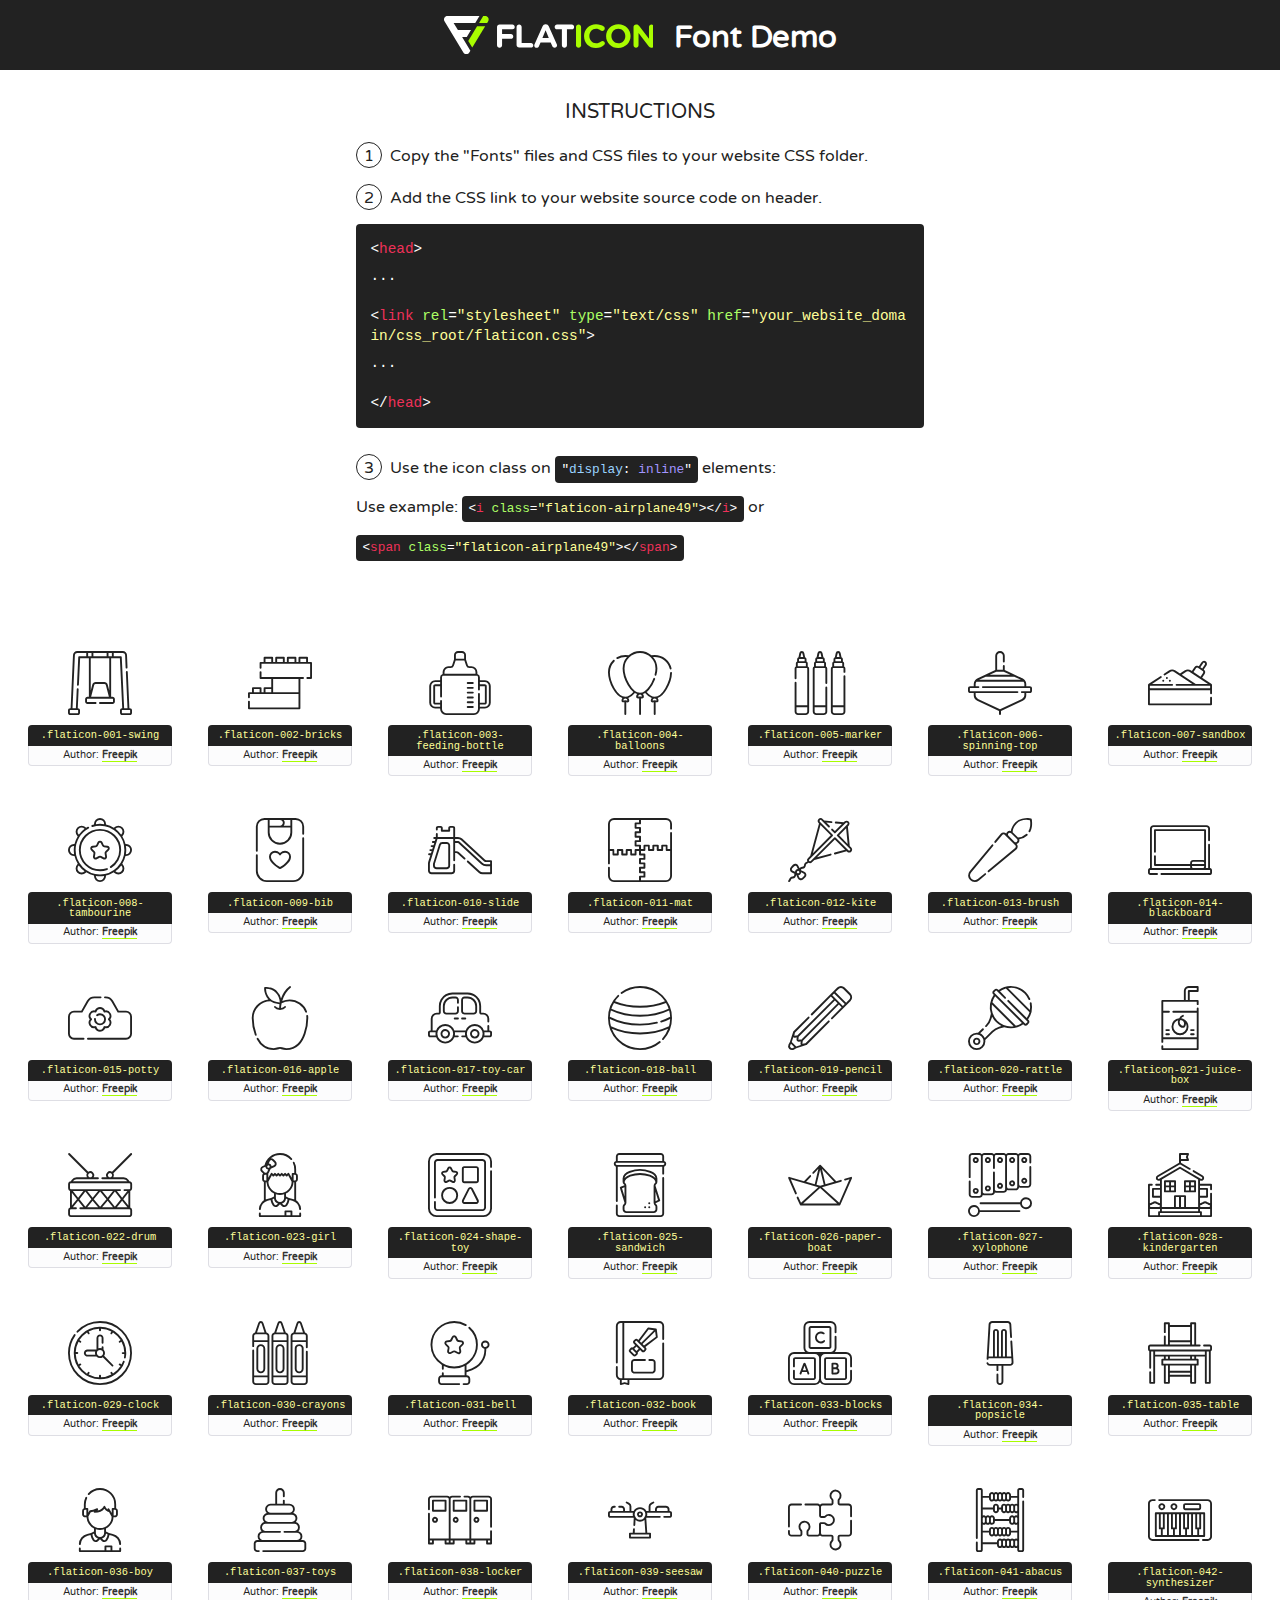
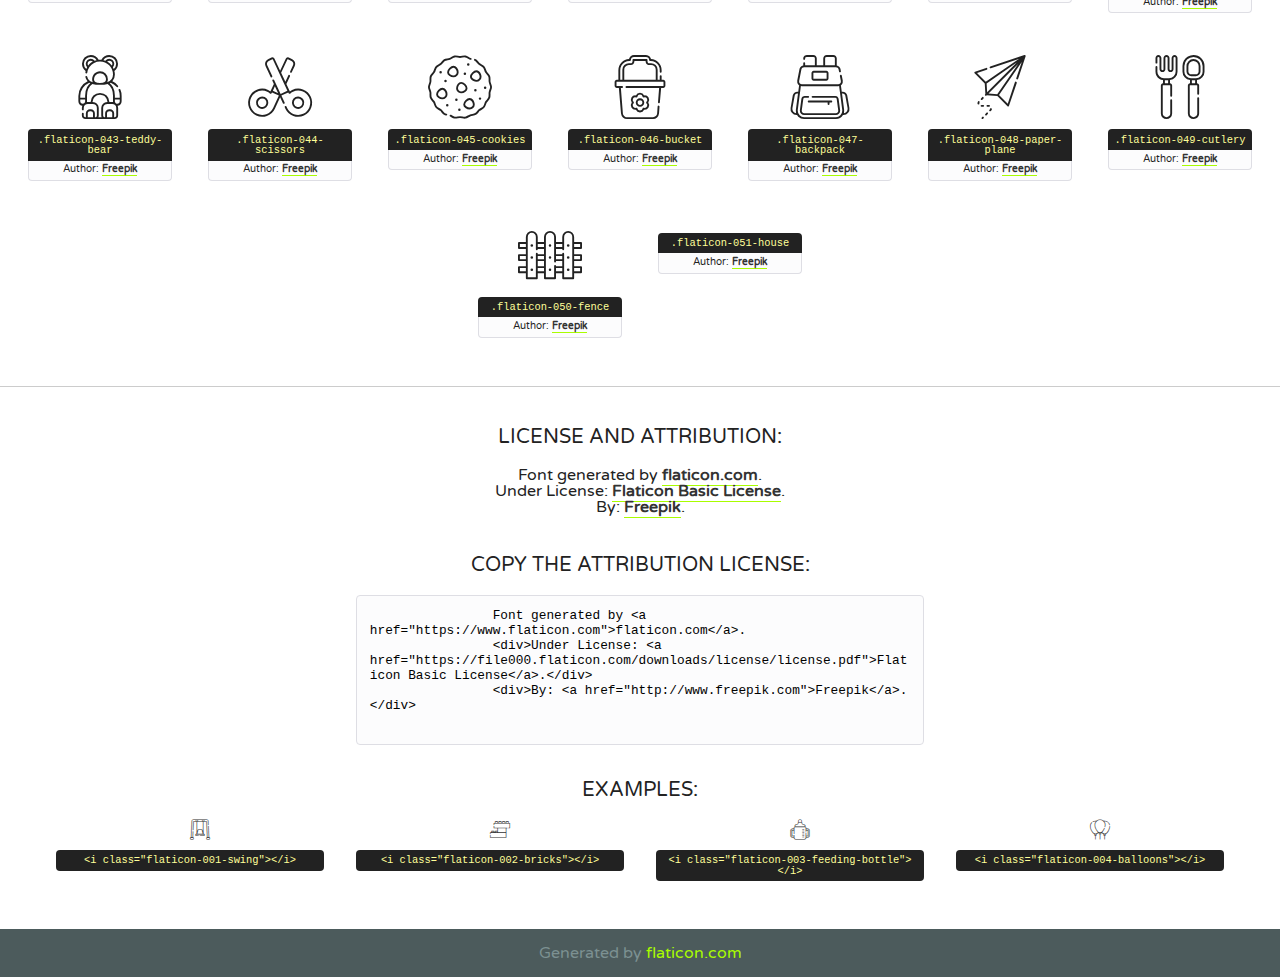
<file: lib/flaticon/font/flaticon.html>
<!DOCTYPE html>
<!--
  Flaticon icon font: Flaticon
  Creation date: 11/06/2020 07:22
-->
<html>
    <!DOCTYPE html>

    <head>
        <title>Flaticon WebFont</title>
        <link href="http://fonts.googleapis.com/css?family=Varela+Round" rel="stylesheet" type="text/css" />
        <link rel="stylesheet" type="text/css" href="flaticon.css">
        <meta charset="UTF-8">
        <style>
            html, body, div, span, applet, object, iframe,
            h1, h2, h3, h4, h5, h6, p, blockquote, pre,
            a, abbr, acronym, address, big, cite, code,
            del, dfn, em, img, ins, kbd, q, s, samp,
            small, strike, strong, sub, sup, tt, var,
            b, u, i, center,
            dl, dt, dd, ol, ul, li,
            fieldset, form, label, legend,
            table, caption, tbody, tfoot, thead, tr, th, td,
            article, aside, canvas, details, embed,
            figure, figcaption, footer, header, hgroup,
            menu, nav, output, ruby, section, summary,
            time, mark, audio, video {
                margin: 0;
                padding: 0;
                border: 0;
                font-size: 100%;
                font: inherit;
                vertical-align: baseline;
            }
            /* HTML5 display-role reset for older browsers */
            article, aside, details, figcaption, figure,
            footer, header, hgroup, menu, nav, section {
                display: block;
            }
            body {
                line-height: 1;
            }
            ol, ul {
                list-style: none;
            }
            blockquote, q {
                quotes: none;
            }
            blockquote:before, blockquote:after,
            q:before, q:after {
                content: '';
                content: none;
            }
            table {
                border-collapse: collapse;
                border-spacing: 0;
            }
            body {
                font-family: 'Varela Round', Helvetica, Arial, sans-serif;
                font-size: 16px;
                color: #222;
            }
            a {
                color: #333;
                border-bottom: 1px solid #a9fd00;
                font-weight: bold;
                text-decoration: none;
            }
            * {
                -moz-box-sizing: border-box;
                -webkit-box-sizing: border-box;
                box-sizing: border-box;
                margin: 0;
                padding: 0;
            }
            [class^="flaticon-"]:before, [class*=" flaticon-"]:before, [class^="flaticon-"]:after, [class*=" flaticon-"]:after {
                font-family: Flaticon;
                font-size: 30px;
                font-style: normal;
                margin-left: 20px;
                color: #333;
            }
            .wrapper {
                max-width: 600px;
                margin: auto;
                padding: 0 1em;
            }
            .title {
                font-size: 1.25em;
                text-align: center;
                margin-bottom: 1em;
                text-transform: uppercase;
            }
            header {
                text-align: center;
                background-color: #222;
                color: #fff;
                padding: 1em;
            }
            header .logo {
                width: 210px;
                height: 38px;
                display: inline-block;
                vertical-align: middle;
                margin-right: 1em;
                border: none;
            }
            header strong {
                font-size: 1.95em;
                font-weight: bold;
                vertical-align: middle;
                margin-top: 5px;
                display: inline-block;
            }
            .demo {
                margin: 2em auto;
                line-height: 1.25em;
            }
            .demo ul li {
                margin-bottom: 1em;
            }
            .demo ul li .num {
                color: #222;
                border-radius: 20px;
                display: inline-block;
                width: 26px;
                padding: 3px;
                height: 26px;
                text-align: center;
                margin-right: 0.5em;
                border: 1px solid #222;
            }
            .demo ul li code {
                background-color: #222;
                border-radius: 4px;
                padding: 0.25em 0.5em;
                display: inline-block;
                color: #fff;
                font-family: Consolas,Monaco,Lucida Console,Liberation Mono,DejaVu Sans Mono,Bitstream Vera Sans Mono,Courier New, monospace;
                font-weight: lighter;
                margin-top: 1em;
                font-size: 0.8em;
                word-break: break-all;
            }
            .demo ul li code.big {
                padding: 1em;
                font-size: 0.9em;
            }
            .demo ul li code .red {
                color: #EF3159;
            }
            .demo ul li code .green {
                color: #ACFF65;
            }
            .demo ul li code .yellow {
                color: #FFFF99;
            }
            .demo ul li code .blue {
                color: #99D3FF;
            }
            .demo ul li code .purple {
                color: #A295FF;
            }
            .demo ul li code .dots {
                margin-top: 0.5em;
                display: block;
            }
            #glyphs {
                border-bottom: 1px solid #ccc;
                padding: 2em 0;
                text-align: center;
            }
            .glyph {
                display: inline-block;
                width: 9em;
                margin: 1em;
                text-align: center;
                vertical-align: top;
                background: #FFF;
            }
            .glyph .glyph-icon {
                padding: 10px;
                display: block;
                font-family:"Flaticon";
                font-size: 64px;
                line-height: 1;
            }
            .glyph .glyph-icon:before {
                font-size: 64px;
                color: #222;
                margin-left: 0;
            }
            .class-name {
                font-size: 0.65em;
                background-color: #222;
                color: #fff;
                border-radius: 4px 4px 0 0;
                padding: 0.5em;
                color: #FFFF99;
                font-family: Consolas,Monaco,Lucida Console,Liberation Mono,DejaVu Sans Mono,Bitstream Vera Sans Mono,Courier New, monospace;
            }
            .author-name {
                font-size: 0.6em;
                background-color: #fcfcfd;
                border: 1px solid #DEDEE4;
                border-top: 0;
                border-radius: 0 0 4px 4px;
                padding: 0.5em;
            }
            .class-name:last-child {
                font-size: 10px;
                color:#888;
            }
            .class-name:last-child a {
                font-size: 10px;
                color:#555;
            }
            .class-name:last-child a:hover {
                color:#a9fd00;
            }
            .glyph > input {
                display: block;
                width: 100px;
                margin: 5px auto;
                text-align: center;
                font-size: 12px;
                cursor: text;
            }
            .glyph > input.icon-input {
                font-family:"Flaticon";
                font-size: 16px;
                margin-bottom: 10px;
            }
            .attribution .title {
                margin-top: 2em;
            }
            .attribution textarea {
                background-color: #fcfcfd;
                padding: 1em;
                border: none;
                box-shadow: none;
                border: 1px solid #DEDEE4;
                border-radius: 4px;
                resize: none;
                width: 100%;
                height: 150px;
                font-size: 0.8em;
                font-family: Consolas,Monaco,Lucida Console,Liberation Mono,DejaVu Sans Mono,Bitstream Vera Sans Mono,Courier New, monospace;
                -webkit-appearance: none;
            }
            .iconsuse {
                margin: 2em auto;
                text-align: center;
                max-width: 1200px;
            }
            .iconsuse:after {
                content: '';
                display: table;
                clear: both;
            }
            .iconsuse .image {
                float: left;
                width: 25%;
                padding: 0 1em;
            }
            .iconsuse .image p {
                margin-bottom: 1em;
            }
            .iconsuse .image span {
                display: block;
                font-size: 0.65em;
                background-color: #222;
                color: #fff;
                border-radius: 4px;
                padding: 0.5em;
                color: #FFFF99;
                margin-top: 1em;
                font-family: Consolas,Monaco,Lucida Console,Liberation Mono,DejaVu Sans Mono,Bitstream Vera Sans Mono,Courier New, monospace;
            }
            #footer {
                text-align: center;
                background-color: #4C5B5C;
                color: #7c9192;
                padding: 1em;
            }
            #footer a {
                border: none;
                color: #a9fd00;
                font-weight: normal;
            }
            @media (max-width: 960px) {
                .iconsuse .image {
                    width: 50%;
                }
            }
            @media (max-width: 560px) {
                .iconsuse .image {
                    width: 100%;
                }
            }
            .attrDiv {

            }
        </style>
        <link rel="stylesheet" href="flaticon.css">
    </head>

    <body class="characters-off">
        <header>
            <a href="https://www.flaticon.com" target="_blank" class="logo">
                <svg version="1.1" xmlns="http://www.w3.org/2000/svg" xmlns:xlink="http://www.w3.org/1999/xlink" xmlns:a="http://ns.adobe.com/AdobeSVGViewerExtensions/3.0/" viewBox="0 0 560.875 102.036" enable-background="new 0 0 560.875 102.036" xml:space="preserve">
                        <defs>
                        </defs>
                        <g>
                            <g class="letters">
                                <path fill="#ffffff" d="M141.596,29.675c0-3.777,2.985-6.767,6.764-6.767h34.438c3.426,0,6.15,2.728,6.15,6.15
                                c0,3.43-2.724,6.149-6.15,6.149h-27.674v13.091h23.719c3.429,0,6.151,2.724,6.151,6.15c0,3.43-2.723,6.149-6.151,6.149h-23.719
                                v17.574c0,3.773-2.986,6.761-6.764,6.761c-3.779,0-6.764-2.989-6.764-6.761V29.675z"></path>
                                <path fill="#ffffff" d="M193.844,29.149c0-3.781,2.985-6.767,6.764-6.767c3.776,0,6.763,2.985,6.763,6.767v42.957h25.039
                                c3.426,0,6.149,2.726,6.149,6.153c0,3.425-2.723,6.15-6.149,6.15h-31.802c-3.779,0-6.764-2.986-6.764-6.768V29.149z"></path>
                                <path fill="#ffffff" d="M241.891,75.71l21.438-48.407c1.492-3.341,4.215-5.357,7.906-5.357h0.792
                                c3.686,0,6.323,2.017,7.815,5.357l21.439,48.407c0.436,0.967,0.701,1.845,0.701,2.723c0,3.602-2.809,6.501-6.414,6.501
                                c-3.161,0-5.269-1.845-6.499-4.655l-4.132-9.661h-27.059l-4.301,10.102c-1.144,2.631-3.426,4.214-6.237,4.214
                                c-3.517,0-6.24-2.81-6.24-6.325C241.1,77.64,241.451,76.677,241.891,75.71z M279.932,58.666l-8.521-20.297l-8.526,20.297H279.932
                                z"></path>
                                <path fill="#ffffff" d="M314.864,35.387H301.86c-3.429,0-6.239-2.813-6.239-6.238c0-3.429,2.811-6.24,6.239-6.24h39.533
                                c3.426,0,6.237,2.811,6.237,6.24c0,3.425-2.811,6.238-6.237,6.238h-13.001v42.785c0,3.773-2.99,6.761-6.764,6.761
                                c-3.779,0-6.764-2.989-6.764-6.761V35.387z"></path>
                                <path fill="#A9FD00" d="M352.615,29.149c0-3.781,2.985-6.767,6.767-6.767c3.774,0,6.761,2.985,6.761,6.767v49.024
                                c0,3.773-2.987,6.761-6.761,6.761c-3.781,0-6.767-2.989-6.767-6.761V29.149z"></path>
                                <path fill="#A9FD00" d="M374.132,53.836v-0.179c0-17.481,13.178-31.801,32.065-31.801c9.22,0,15.459,2.458,20.557,6.238
                                c1.402,1.054,2.637,2.985,2.637,5.357c0,3.692-2.985,6.59-6.681,6.59c-1.845,0-3.071-0.702-4.044-1.319
                                c-3.776-2.813-7.729-4.393-12.562-4.393c-10.364,0-17.831,8.611-17.831,19.154v0.173c0,10.542,7.291,19.329,17.831,19.329
                                c5.715,0,9.492-1.756,13.359-4.834c1.049-0.874,2.458-1.491,4.039-1.491c3.429,0,6.325,2.813,6.325,6.236
                                c0,2.106-1.056,3.78-2.282,4.834c-5.539,4.834-12.036,7.733-21.878,7.733C387.572,85.464,374.132,71.493,374.132,53.836z"></path>
                                <path fill="#A9FD00" d="M433.009,53.836v-0.179c0-17.481,13.79-31.801,32.766-31.801c18.981,0,32.592,14.143,32.592,31.628v0.173
                                c0,17.483-13.785,31.807-32.769,31.807C446.625,85.464,433.009,71.32,433.009,53.836z M484.224,53.836v-0.179
                                c0-10.539-7.725-19.326-18.626-19.326c-10.893,0-18.449,8.611-18.449,19.154v0.173c0,10.542,7.73,19.329,18.626,19.329
                                C476.676,72.986,484.224,64.378,484.224,53.836z"></path>
                                <path fill="#A9FD00" d="M506.233,29.321c0-3.774,2.99-6.763,6.767-6.763h1.401c3.252,0,5.183,1.583,7.029,3.953l26.093,34.265
                                V29.059c0-3.692,2.99-6.677,6.681-6.677c3.683,0,6.671,2.985,6.671,6.677v48.934c0,3.78-2.987,6.765-6.764,6.765h-0.436
                                c-3.257,0-5.188-1.581-7.034-3.953l-27.056-35.492v32.944c0,3.687-2.985,6.676-6.678,6.676c-3.683,0-6.673-2.989-6.673-6.676
                                V29.321z"></path>
                            </g>
                            <g class="insignia">
                                <path fill="#ffffff" d="M48.372,56.137h12.517l11.156-18.537H37.186L25.688,18.539h57.825L94.668,0H9.271
                                C5.925,0,2.842,1.801,1.198,4.716c-1.644,2.907-1.593,6.482,0.134,9.343l50.38,83.501c1.678,2.781,4.689,4.476,7.938,4.476
                                c3.246,0,6.257-1.695,7.935-4.476l2.898-4.804L48.372,56.137z"></path>
                                <g class="i">
                                    <path fill="#A9FD00" d="M93.575,18.539h0.031v0.004l21.652,0.004l2.705-4.488c1.727-2.861,1.778-6.436,0.133-9.343
                                    C116.454,1.801,113.371,0,110.026,0h-5.294L93.575,18.539z"></path>
                                    <polygon fill="#A9FD00" points="88.291,27.356 64.725,66.486 75.519,84.404 109.942,27.356"></polygon>
                                </g>
                            </g>
                        </g>
                    </svg>
            </a>
            <strong>Font Demo</strong>
        </header>

        <section class="demo wrapper">
            <p class="title">Instructions</p>
            <ul>
                <li>
                    <span class="num">1</span>Copy the "Fonts" files and CSS files to your website CSS folder.
                </li>
                <li>
                    <span class="num">2</span>Add the CSS link to your website source code on header.
                    <code class="big">
                        &lt;<span class="red">head</span>&gt;
                        <br/><span class="dots">...</span>
                        <br/>&lt;<span class="red">link</span> <span class="green">rel</span>=<span class="yellow">"stylesheet"</span> <span class="green">type</span>=<span class="yellow">"text/css"</span> <span class="green">href</span>=<span class="yellow">"your_website_domain/css_root/flaticon.css"</span>&gt;
                        <br/><span class="dots">...</span>
                        <br/>&lt;/<span class="red">head</span>&gt;
                    </code>
                </li>

                <li>
                    <p>
                        <span class="num">3</span>Use the icon class on <code>"<span class="blue">display</span>:<span class="purple"> inline</span>"</code> elements:
                        <br />
                        Use example:
                        <code>
                            &lt;<span class="red">i</span> <span class="green">class</span>=<span class="yellow">&quot;flaticon-airplane49&quot;</span>&gt;&lt;/<span class="red">i</span>&gt;
                        </code> or
                        <code>&lt;<span class="red">span</span> <span class="green">class</span>=<span class="yellow">&quot;flaticon-airplane49&quot;</span>&gt;&lt;/<span class="red">span</span>&gt;</code>
                    </p>
                </li>
            </ul>
        </section>

        <section id="glyphs">
            
            <div class="glyph"><div class="glyph-icon flaticon-001-swing"></div>
                <div class="class-name">.flaticon-001-swing</div>
                <div class="author-name">Author: <a href="http://www.freepik.com" title="Freepik">Freepik</a> </div>
            </div>
            
            <div class="glyph"><div class="glyph-icon flaticon-002-bricks"></div>
                <div class="class-name">.flaticon-002-bricks</div>
                <div class="author-name">Author: <a href="http://www.freepik.com" title="Freepik">Freepik</a> </div>
            </div>
            
            <div class="glyph"><div class="glyph-icon flaticon-003-feeding-bottle"></div>
                <div class="class-name">.flaticon-003-feeding-bottle</div>
                <div class="author-name">Author: <a href="http://www.freepik.com" title="Freepik">Freepik</a> </div>
            </div>
            
            <div class="glyph"><div class="glyph-icon flaticon-004-balloons"></div>
                <div class="class-name">.flaticon-004-balloons</div>
                <div class="author-name">Author: <a href="http://www.freepik.com" title="Freepik">Freepik</a> </div>
            </div>
            
            <div class="glyph"><div class="glyph-icon flaticon-005-marker"></div>
                <div class="class-name">.flaticon-005-marker</div>
                <div class="author-name">Author: <a href="http://www.freepik.com" title="Freepik">Freepik</a> </div>
            </div>
            
            <div class="glyph"><div class="glyph-icon flaticon-006-spinning-top"></div>
                <div class="class-name">.flaticon-006-spinning-top</div>
                <div class="author-name">Author: <a href="http://www.freepik.com" title="Freepik">Freepik</a> </div>
            </div>
            
            <div class="glyph"><div class="glyph-icon flaticon-007-sandbox"></div>
                <div class="class-name">.flaticon-007-sandbox</div>
                <div class="author-name">Author: <a href="http://www.freepik.com" title="Freepik">Freepik</a> </div>
            </div>
            
            <div class="glyph"><div class="glyph-icon flaticon-008-tambourine"></div>
                <div class="class-name">.flaticon-008-tambourine</div>
                <div class="author-name">Author: <a href="http://www.freepik.com" title="Freepik">Freepik</a> </div>
            </div>
            
            <div class="glyph"><div class="glyph-icon flaticon-009-bib"></div>
                <div class="class-name">.flaticon-009-bib</div>
                <div class="author-name">Author: <a href="http://www.freepik.com" title="Freepik">Freepik</a> </div>
            </div>
            
            <div class="glyph"><div class="glyph-icon flaticon-010-slide"></div>
                <div class="class-name">.flaticon-010-slide</div>
                <div class="author-name">Author: <a href="http://www.freepik.com" title="Freepik">Freepik</a> </div>
            </div>
            
            <div class="glyph"><div class="glyph-icon flaticon-011-mat"></div>
                <div class="class-name">.flaticon-011-mat</div>
                <div class="author-name">Author: <a href="http://www.freepik.com" title="Freepik">Freepik</a> </div>
            </div>
            
            <div class="glyph"><div class="glyph-icon flaticon-012-kite"></div>
                <div class="class-name">.flaticon-012-kite</div>
                <div class="author-name">Author: <a href="http://www.freepik.com" title="Freepik">Freepik</a> </div>
            </div>
            
            <div class="glyph"><div class="glyph-icon flaticon-013-brush"></div>
                <div class="class-name">.flaticon-013-brush</div>
                <div class="author-name">Author: <a href="http://www.freepik.com" title="Freepik">Freepik</a> </div>
            </div>
            
            <div class="glyph"><div class="glyph-icon flaticon-014-blackboard"></div>
                <div class="class-name">.flaticon-014-blackboard</div>
                <div class="author-name">Author: <a href="http://www.freepik.com" title="Freepik">Freepik</a> </div>
            </div>
            
            <div class="glyph"><div class="glyph-icon flaticon-015-potty"></div>
                <div class="class-name">.flaticon-015-potty</div>
                <div class="author-name">Author: <a href="http://www.freepik.com" title="Freepik">Freepik</a> </div>
            </div>
            
            <div class="glyph"><div class="glyph-icon flaticon-016-apple"></div>
                <div class="class-name">.flaticon-016-apple</div>
                <div class="author-name">Author: <a href="http://www.freepik.com" title="Freepik">Freepik</a> </div>
            </div>
            
            <div class="glyph"><div class="glyph-icon flaticon-017-toy-car"></div>
                <div class="class-name">.flaticon-017-toy-car</div>
                <div class="author-name">Author: <a href="http://www.freepik.com" title="Freepik">Freepik</a> </div>
            </div>
            
            <div class="glyph"><div class="glyph-icon flaticon-018-ball"></div>
                <div class="class-name">.flaticon-018-ball</div>
                <div class="author-name">Author: <a href="http://www.freepik.com" title="Freepik">Freepik</a> </div>
            </div>
            
            <div class="glyph"><div class="glyph-icon flaticon-019-pencil"></div>
                <div class="class-name">.flaticon-019-pencil</div>
                <div class="author-name">Author: <a href="http://www.freepik.com" title="Freepik">Freepik</a> </div>
            </div>
            
            <div class="glyph"><div class="glyph-icon flaticon-020-rattle"></div>
                <div class="class-name">.flaticon-020-rattle</div>
                <div class="author-name">Author: <a href="http://www.freepik.com" title="Freepik">Freepik</a> </div>
            </div>
            
            <div class="glyph"><div class="glyph-icon flaticon-021-juice-box"></div>
                <div class="class-name">.flaticon-021-juice-box</div>
                <div class="author-name">Author: <a href="http://www.freepik.com" title="Freepik">Freepik</a> </div>
            </div>
            
            <div class="glyph"><div class="glyph-icon flaticon-022-drum"></div>
                <div class="class-name">.flaticon-022-drum</div>
                <div class="author-name">Author: <a href="http://www.freepik.com" title="Freepik">Freepik</a> </div>
            </div>
            
            <div class="glyph"><div class="glyph-icon flaticon-023-girl"></div>
                <div class="class-name">.flaticon-023-girl</div>
                <div class="author-name">Author: <a href="http://www.freepik.com" title="Freepik">Freepik</a> </div>
            </div>
            
            <div class="glyph"><div class="glyph-icon flaticon-024-shape-toy"></div>
                <div class="class-name">.flaticon-024-shape-toy</div>
                <div class="author-name">Author: <a href="http://www.freepik.com" title="Freepik">Freepik</a> </div>
            </div>
            
            <div class="glyph"><div class="glyph-icon flaticon-025-sandwich"></div>
                <div class="class-name">.flaticon-025-sandwich</div>
                <div class="author-name">Author: <a href="http://www.freepik.com" title="Freepik">Freepik</a> </div>
            </div>
            
            <div class="glyph"><div class="glyph-icon flaticon-026-paper-boat"></div>
                <div class="class-name">.flaticon-026-paper-boat</div>
                <div class="author-name">Author: <a href="http://www.freepik.com" title="Freepik">Freepik</a> </div>
            </div>
            
            <div class="glyph"><div class="glyph-icon flaticon-027-xylophone"></div>
                <div class="class-name">.flaticon-027-xylophone</div>
                <div class="author-name">Author: <a href="http://www.freepik.com" title="Freepik">Freepik</a> </div>
            </div>
            
            <div class="glyph"><div class="glyph-icon flaticon-028-kindergarten"></div>
                <div class="class-name">.flaticon-028-kindergarten</div>
                <div class="author-name">Author: <a href="http://www.freepik.com" title="Freepik">Freepik</a> </div>
            </div>
            
            <div class="glyph"><div class="glyph-icon flaticon-029-clock"></div>
                <div class="class-name">.flaticon-029-clock</div>
                <div class="author-name">Author: <a href="http://www.freepik.com" title="Freepik">Freepik</a> </div>
            </div>
            
            <div class="glyph"><div class="glyph-icon flaticon-030-crayons"></div>
                <div class="class-name">.flaticon-030-crayons</div>
                <div class="author-name">Author: <a href="http://www.freepik.com" title="Freepik">Freepik</a> </div>
            </div>
            
            <div class="glyph"><div class="glyph-icon flaticon-031-bell"></div>
                <div class="class-name">.flaticon-031-bell</div>
                <div class="author-name">Author: <a href="http://www.freepik.com" title="Freepik">Freepik</a> </div>
            </div>
            
            <div class="glyph"><div class="glyph-icon flaticon-032-book"></div>
                <div class="class-name">.flaticon-032-book</div>
                <div class="author-name">Author: <a href="http://www.freepik.com" title="Freepik">Freepik</a> </div>
            </div>
            
            <div class="glyph"><div class="glyph-icon flaticon-033-blocks"></div>
                <div class="class-name">.flaticon-033-blocks</div>
                <div class="author-name">Author: <a href="http://www.freepik.com" title="Freepik">Freepik</a> </div>
            </div>
            
            <div class="glyph"><div class="glyph-icon flaticon-034-popsicle"></div>
                <div class="class-name">.flaticon-034-popsicle</div>
                <div class="author-name">Author: <a href="http://www.freepik.com" title="Freepik">Freepik</a> </div>
            </div>
            
            <div class="glyph"><div class="glyph-icon flaticon-035-table"></div>
                <div class="class-name">.flaticon-035-table</div>
                <div class="author-name">Author: <a href="http://www.freepik.com" title="Freepik">Freepik</a> </div>
            </div>
            
            <div class="glyph"><div class="glyph-icon flaticon-036-boy"></div>
                <div class="class-name">.flaticon-036-boy</div>
                <div class="author-name">Author: <a href="http://www.freepik.com" title="Freepik">Freepik</a> </div>
            </div>
            
            <div class="glyph"><div class="glyph-icon flaticon-037-toys"></div>
                <div class="class-name">.flaticon-037-toys</div>
                <div class="author-name">Author: <a href="http://www.freepik.com" title="Freepik">Freepik</a> </div>
            </div>
            
            <div class="glyph"><div class="glyph-icon flaticon-038-locker"></div>
                <div class="class-name">.flaticon-038-locker</div>
                <div class="author-name">Author: <a href="http://www.freepik.com" title="Freepik">Freepik</a> </div>
            </div>
            
            <div class="glyph"><div class="glyph-icon flaticon-039-seesaw"></div>
                <div class="class-name">.flaticon-039-seesaw</div>
                <div class="author-name">Author: <a href="http://www.freepik.com" title="Freepik">Freepik</a> </div>
            </div>
            
            <div class="glyph"><div class="glyph-icon flaticon-040-puzzle"></div>
                <div class="class-name">.flaticon-040-puzzle</div>
                <div class="author-name">Author: <a href="http://www.freepik.com" title="Freepik">Freepik</a> </div>
            </div>
            
            <div class="glyph"><div class="glyph-icon flaticon-041-abacus"></div>
                <div class="class-name">.flaticon-041-abacus</div>
                <div class="author-name">Author: <a href="http://www.freepik.com" title="Freepik">Freepik</a> </div>
            </div>
            
            <div class="glyph"><div class="glyph-icon flaticon-042-synthesizer"></div>
                <div class="class-name">.flaticon-042-synthesizer</div>
                <div class="author-name">Author: <a href="http://www.freepik.com" title="Freepik">Freepik</a> </div>
            </div>
            
            <div class="glyph"><div class="glyph-icon flaticon-043-teddy-bear"></div>
                <div class="class-name">.flaticon-043-teddy-bear</div>
                <div class="author-name">Author: <a href="http://www.freepik.com" title="Freepik">Freepik</a> </div>
            </div>
            
            <div class="glyph"><div class="glyph-icon flaticon-044-scissors"></div>
                <div class="class-name">.flaticon-044-scissors</div>
                <div class="author-name">Author: <a href="http://www.freepik.com" title="Freepik">Freepik</a> </div>
            </div>
            
            <div class="glyph"><div class="glyph-icon flaticon-045-cookies"></div>
                <div class="class-name">.flaticon-045-cookies</div>
                <div class="author-name">Author: <a href="http://www.freepik.com" title="Freepik">Freepik</a> </div>
            </div>
            
            <div class="glyph"><div class="glyph-icon flaticon-046-bucket"></div>
                <div class="class-name">.flaticon-046-bucket</div>
                <div class="author-name">Author: <a href="http://www.freepik.com" title="Freepik">Freepik</a> </div>
            </div>
            
            <div class="glyph"><div class="glyph-icon flaticon-047-backpack"></div>
                <div class="class-name">.flaticon-047-backpack</div>
                <div class="author-name">Author: <a href="http://www.freepik.com" title="Freepik">Freepik</a> </div>
            </div>
            
            <div class="glyph"><div class="glyph-icon flaticon-048-paper-plane"></div>
                <div class="class-name">.flaticon-048-paper-plane</div>
                <div class="author-name">Author: <a href="http://www.freepik.com" title="Freepik">Freepik</a> </div>
            </div>
            
            <div class="glyph"><div class="glyph-icon flaticon-049-cutlery"></div>
                <div class="class-name">.flaticon-049-cutlery</div>
                <div class="author-name">Author: <a href="http://www.freepik.com" title="Freepik">Freepik</a> </div>
            </div>
            
            <div class="glyph"><div class="glyph-icon flaticon-050-fence"></div>
                <div class="class-name">.flaticon-050-fence</div>
                <div class="author-name">Author: <a href="http://www.freepik.com" title="Freepik">Freepik</a> </div>
            </div>
            <div class="glyph"><div class="glyph-icon flaticon-051-house"></div>
                <div class="class-name">.flaticon-051-house</div>
                <div class="author-name">Author: <a href="http://www.freepik.com" title="Freepik">Freepik</a> </div>
            </div>
            
        </section>

        <section class="attribution wrapper"   style="text-align:center;">
            <div class="title">License and attribution:</div>
            <div class="attrDiv">Font generated by <a href="https://www.flaticon.com">flaticon.com</a>.</div>
            <div class="attrDiv">Under License: <a href="https://file000.flaticon.com/downloads/license/license.pdf">Flaticon Basic License</a>.</div>
            <div class="attrDiv">By: <a href="http://www.freepik.com">Freepik</a>.</div>

            <div class="title">Copy the Attribution License:</div>
            <textarea onclick="this.focus();this.select();">
                Font generated by &lt;a href=&quot;https://www.flaticon.com&quot;&gt;flaticon.com&lt;/a&gt;.
                <div>Under License: <a href="https://file000.flaticon.com/downloads/license/license.pdf">Flaticon Basic License</a>.</div>
                <div>By: <a href="http://www.freepik.com">Freepik</a>.</div>
            </textarea>
        </section>

        <section class="iconsuse">
            <div class="title">Examples:</div>
            
            <div class="image">
                <p>
                    <i class="glyph-icon flaticon-001-swing"></i>
                    <span>&lt;i class=&quot;flaticon-001-swing&quot;&gt;&lt;/i&gt;</span>
                </p>
            </div>
            
            <div class="image">
                <p>
                    <i class="glyph-icon flaticon-002-bricks"></i>
                    <span>&lt;i class=&quot;flaticon-002-bricks&quot;&gt;&lt;/i&gt;</span>
                </p>
            </div>
            
            <div class="image">
                <p>
                    <i class="glyph-icon flaticon-003-feeding-bottle"></i>
                    <span>&lt;i class=&quot;flaticon-003-feeding-bottle&quot;&gt;&lt;/i&gt;</span>
                </p>
            </div>
            
            <div class="image">
                <p>
                    <i class="glyph-icon flaticon-004-balloons"></i>
                    <span>&lt;i class=&quot;flaticon-004-balloons&quot;&gt;&lt;/i&gt;</span>
                </p>
            </div>
            
        </section>

        <div id="footer">
            <div>Generated by <a href="https://www.flaticon.com">flaticon.com</a></div>
        </div>
    </body>
</html>
</file>
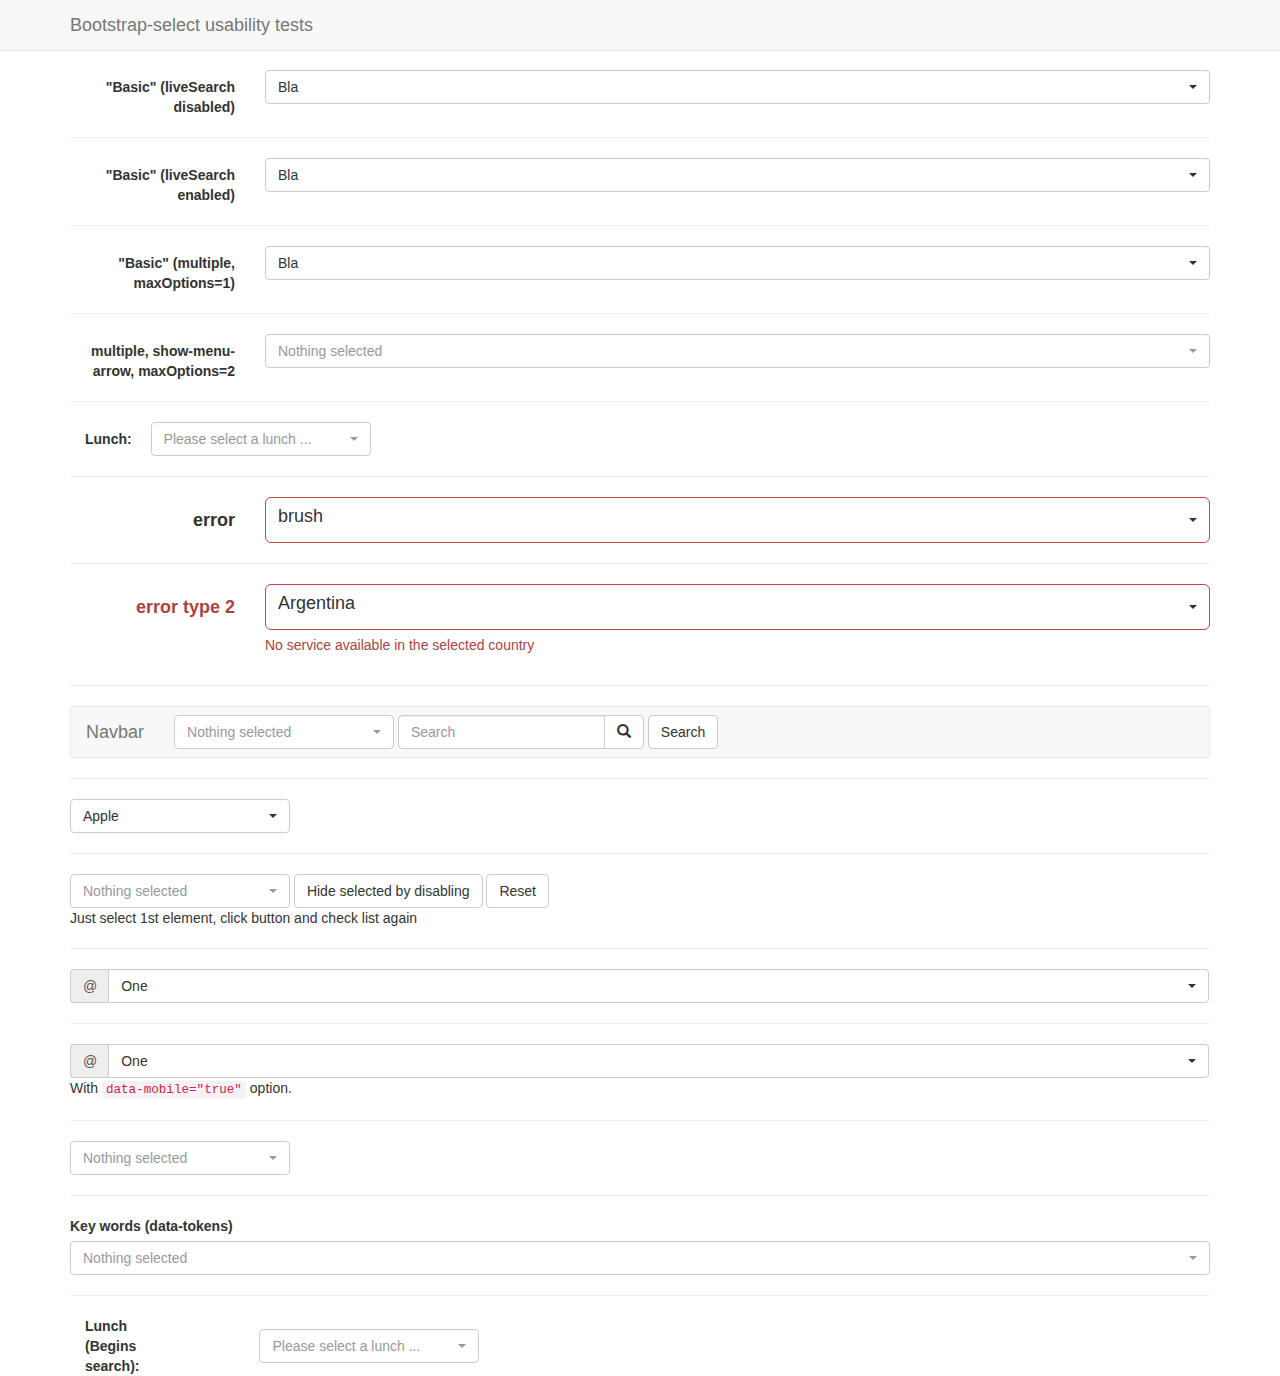
<file: src/plugins/bootstrap-select/test.html>
<!DOCTYPE html>
<html>
<head>
  <title>Bootstrap-select test page</title>

  <meta charset="utf-8">

  <link rel="stylesheet" href="https://maxcdn.bootstrapcdn.com/bootstrap/3.3.7/css/bootstrap.css">
  <link rel="stylesheet" href="dist/css/bootstrap-select.css">

  <style>
    body {
      padding-top: 70px;
    }
  </style>

  <script src="https://code.jquery.com/jquery-3.2.1.slim.js" defer></script>
  <script src="https://maxcdn.bootstrapcdn.com/bootstrap/3.3.7/js/bootstrap.js" defer></script>
  <script src="dist/js/bootstrap-select.js" defer></script>
</head>
<body>
<nav class="navbar navbar-default navbar-fixed-top" role="navigation">
  <div class="container">
    <div class="navbar-header">
      <a class="navbar-brand" href="#">Bootstrap-select usability tests</a>
    </div>
  </div>
</nav>

<div class="container">
  <form class="form-horizontal" role="form">
    <div class="form-group">
      <label for="basic" class="col-lg-2 control-label">"Basic" (liveSearch disabled)</label>

      <div class="col-lg-10">
        <select id="basic" class="selectpicker show-tick form-control">
          <option>cow</option>
          <option data-subtext="option subtext">bull</option>
          <option class="get-class" disabled>ox</option>
          <optgroup label="test" data-subtext="optgroup subtext">
            <option>ASD</option>
            <option selected>Bla</option>
            <option>Ble</option>
          </optgroup>
        </select>
      </div>
    </div>
  </form>

  <hr>

  <form class="form-horizontal" role="form">
    <div class="form-group">
      <label for="basic" class="col-lg-2 control-label">"Basic" (liveSearch enabled)</label>

      <div class="col-lg-10">
        <select id="basic" class="selectpicker show-tick form-control" data-live-search="true">
          <option>cow</option>
          <option data-subtext="option subtext">bull</option>
          <option class="get-class" disabled>ox</option>
          <optgroup label="test" data-subtext="optgroup subtext">
            <option>ASD</option>
            <option selected>Bla</option>
            <option>Ble</option>
          </optgroup>
        </select>
      </div>
    </div>
  </form>

  <hr>
  <form class="form-horizontal" role="form">
    <div class="form-group">
      <label for="basic2" class="col-lg-2 control-label">"Basic" (multiple, maxOptions=1)</label>

      <div class="col-lg-10">
        <select id="basic2" class="show-tick form-control" multiple>
          <option>cow</option>
          <option>bull</option>
          <option class="get-class" disabled>ox</option>
          <optgroup label="test" data-subtext="another test">
            <option>ASD</option>
            <option selected>Bla</option>
            <option>Ble</option>
          </optgroup>
        </select>
      </div>
    </div>
  </form>

  <hr>
  <form class="form-horizontal" role="form">
    <div class="form-group">
      <label for="maxOption2" class="col-lg-2 control-label">multiple, show-menu-arrow, maxOptions=2</label>

      <div class="col-lg-10">
        <select id="maxOption2" class="selectpicker show-menu-arrow form-control" multiple data-max-options="2">
          <option>chicken</option>
          <option>turkey</option>
          <option disabled>duck</option>
          <option>goose</option>
        </select>
      </div>
    </div>
  </form>

  <hr>
  <form class="form-inline">
    <div class="form-group">
      <label class="col-md-1 control-label" for="lunch">Lunch:</label>
    </div>
    <div class="form-group">
      <select id="lunch" class="selectpicker" data-live-search="true" title="Please select a lunch ...">
        <option>Hot Dog, Fries and a Soda</option>
        <option>Burger, Shake and a Smile</option>
        <option>Sugar, Spice and all things nice</option>
        <option>Baby Back Ribs</option>
        <option>A really really long option made to illustrate an issue with the live search in an inline form</option>
      </select>
    </div>
  </form>

  <hr>
  <form class="form-horizontal" role="form">
    <div class="form-group form-group-lg">
      <label for="error" class="col-lg-2 control-label">error</label>

      <div class="col-lg-10 error">
        <select id="error" class="selectpicker show-tick form-control">
          <option>pen</option>
          <option>pencil</option>
          <option selected>brush</option>
        </select>
      </div>
    </div>
  </form>

  <hr>
  <form class="form-horizontal" role="form">
    <div class="form-group has-error form-group-lg">
      <label class="control-label col-lg-2" for="country">error type 2</label>

      <div class="col-lg-10">
        <select id="country" name="country" class="form-control selectpicker">
          <option>Argentina</option>
          <option>United State</option>
          <option>Mexico</option>
        </select>

        <p class="help-block">No service available in the selected country</p>
      </div>
    </div>
  </form>

  <hr>
  <nav class="navbar navbar-default" role="navigation">
    <div class="container-fluid">
      <div class="navbar-header">
        <a class="navbar-brand" href="#">Navbar</a>
      </div>

      <form class="navbar-form navbar-left" role="search">
        <div class="form-group">
          <select class="selectpicker" multiple data-live-search="true" data-live-search-placeholder="Search" data-actions-box="true">
            <optgroup label="filter1">
              <option>option1</option>
              <option>option2</option>
              <option>option3</option>
              <option>option4</option>
            </optgroup>
            <optgroup label="filter2">
              <option>option1</option>
              <option>option2</option>
              <option>option3</option>
              <option>option4</option>
            </optgroup>
            <optgroup label="filter3">
              <option>option1</option>
              <option>option2</option>
              <option>option3</option>
              <option>option4</option>
            </optgroup>
          </select>
        </div>

        <div class="input-group">
          <input type="text" class="form-control" placeholder="Search" name="q">

          <div class="input-group-btn">
            <button class="btn btn-default" type="submit"><i class="glyphicon glyphicon-search"></i></button>
          </div>
        </div>
        <button type="submit" class="btn btn-default">Search</button>
      </form>

    </div>
    <!-- .container-fluid -->
  </nav>

  <hr>
  <select id="first-disabled" class="selectpicker" data-hide-disabled="true" data-live-search="true">
    <optgroup disabled="disabled" label="disabled">
      <option>Hidden</option>
    </optgroup>
    <optgroup label="Fruit">
      <option>Apple</option>
      <option>Orange</option>
    </optgroup>
    <optgroup label="Vegetable">
      <option>Corn</option>
      <option>Carrot</option>
    </optgroup>
  </select>

  <hr>
  <select id="first-disabled2" class="selectpicker" multiple data-hide-disabled="true" data-size="5">
    <option>Apple</option>
    <option>Banana</option>
    <option>Orange</option>
    <option>Pineapple</option>
    <option>Apple2</option>
    <option>Banana2</option>
    <option>Orange2</option>
    <option>Pineapple2</option>
    <option>Apple2</option>
    <option>Banana2</option>
    <option>Orange2</option>
    <option>Pineapple2</option>
  </select>
  <button id="special" class="btn btn-default">Hide selected by disabling</button>
  <button id="special2" class="btn btn-default">Reset</button>
  <p>Just select 1st element, click button and check list again</p>

  <hr>
  <div class="input-group">
    <span class="input-group-addon">@</span>
    <select class="form-control selectpicker">
      <option>One</option>
      <option>Two</option>
      <option>Three</option>
    </select>
  </div>

  <hr>
  <div class="input-group">
    <span class="input-group-addon">@</span>
    <select class="form-control selectpicker" data-mobile="true">
      <option>One</option>
      <option>Two</option>
      <option>Three</option>
    </select>
  </div>
  <p>With <code>data-mobile="true"</code> option.</p>

  <hr>
  <select id="done" class="selectpicker" multiple data-done-button="true">
    <option>Apple</option>
    <option>Banana</option>
    <option>Orange</option>
    <option>Pineapple</option>
    <option>Apple2</option>
    <option>Banana2</option>
    <option>Orange2</option>
    <option>Pineapple2</option>
    <option>Apple2</option>
    <option>Banana2</option>
    <option>Orange2</option>
    <option>Pineapple2</option>
  </select>

  <hr>

  <div class="form-group">
    <label for="tokens">Key words (data-tokens)</label>
    <select id="tokens" class="selectpicker form-control" multiple data-live-search="true">
      <option data-tokens="first">I actually am called "one"</option>
      <option data-tokens="second">And me "two"</option>
      <option data-tokens="last">I am "three"</option>
    </select>
  </div>

  <hr>
  <form class="form-inline">
    <div class="form-group">
      <label class="col-md-1 control-label" for="lunchBegins">Lunch (Begins search):</label>
    </div>
    <div class="form-group">
      <select id="lunchBegins" class="selectpicker" data-live-search="true" data-live-search-style="begins" title="Please select a lunch ...">
        <option>Hot Dog, Fries and a Soda</option>
        <option>Burger, Shake and a Smile</option>
        <option>Sugar, Spice and all things nice</option>
        <option>Baby Back Ribs</option>
        <option>A really really long option made to illustrate an issue with the live search in an inline form</option>
      </select>
    </div>
  </form>
</div>

<script>
  document.addEventListener('DOMContentLoaded', function () {
    var mySelect = $('#first-disabled2');

    $('#special').on('click', function () {
      mySelect.find('option:selected').prop('disabled', true);
      mySelect.selectpicker('refresh');
    });

    $('#special2').on('click', function () {
      mySelect.find('option:disabled').prop('disabled', false);
      mySelect.selectpicker('refresh');
    });

    $('#basic2').selectpicker({
      liveSearch: true,
      maxOptions: 1
    });
  });
</script>
</body>
</html>
</file>
<file: lib/flaticon/font/flaticon.css>
@font-face {
  font-family: "Flaticon";
  src: url("./Flaticon.eot");
  src: url("./Flaticon.eot?#iefix") format("embedded-opentype"),
       url("./Flaticon.woff2") format("woff2"),
       url("./Flaticon.woff") format("woff"),
       url("./Flaticon.ttf") format("truetype"),
       url("./Flaticon.svg#Flaticon") format("svg");
  font-weight: normal;
  font-style: normal;
}

@media screen and (-webkit-min-device-pixel-ratio:0) {
  @font-face {
    font-family: "Flaticon";
    src: url("./Flaticon.svg#Flaticon") format("svg");
  }
}

[class^="flaticon-"]:before, [class*=" flaticon-"]:before,
[class^="flaticon-"]:after, [class*=" flaticon-"]:after {   
  font-family: Flaticon;
        font-size: 20px;
font-style: normal;
margin-left: 20px;
}

.flaticon-001-swing:before { content: "\f100"; }
.flaticon-002-bricks:before { content: "\f101"; }
.flaticon-003-feeding-bottle:before { content: "\f102"; }
.flaticon-004-balloons:before { content: "\f103"; }
.flaticon-005-marker:before { content: "\f104"; }
.flaticon-006-spinning-top:before { content: "\f105"; }
.flaticon-007-sandbox:before { content: "\f106"; }
.flaticon-008-tambourine:before { content: "\f107"; }
.flaticon-009-bib:before { content: "\f108"; }
.flaticon-010-slide:before { content: "\f109"; }
.flaticon-011-mat:before { content: "\f10a"; }
.flaticon-012-kite:before { content: "\f10b"; }
.flaticon-013-brush:before { content: "\f10c"; }
.flaticon-014-blackboard:before { content: "\f10d"; }
.flaticon-015-potty:before { content: "\f10e"; }
.flaticon-016-apple:before { content: "\f10f"; }
.flaticon-017-toy-car:before { content: "\f110"; }
.flaticon-018-ball:before { content: "\f111"; }
.flaticon-019-pencil:before { content: "\f112"; }
.flaticon-020-rattle:before { content: "\f113"; }
.flaticon-021-juice-box:before { content: "\f114"; }
.flaticon-022-drum:before { content: "\f115"; }
.flaticon-023-girl:before { content: "\f116"; }
.flaticon-024-shape-toy:before { content: "\f117"; }
.flaticon-025-sandwich:before { content: "\f118"; }
.flaticon-026-paper-boat:before { content: "\f119"; }
.flaticon-027-xylophone:before { content: "\f11a"; }
.flaticon-028-kindergarten:before { content: "\f11b"; }
.flaticon-029-clock:before { content: "\f11c"; }
.flaticon-030-crayons:before { content: "\f11d"; }
.flaticon-031-bell:before { content: "\f11e"; }
.flaticon-032-book:before { content: "\f11f"; }
.flaticon-033-blocks:before { content: "\f120"; }
.flaticon-034-popsicle:before { content: "\f121"; }
.flaticon-035-table:before { content: "\f122"; }
.flaticon-036-boy:before { content: "\f123"; }
.flaticon-037-toys:before { content: "\f124"; }
.flaticon-038-locker:before { content: "\f125"; }
.flaticon-039-seesaw:before { content: "\f126"; }
.flaticon-040-puzzle:before { content: "\f127"; }
.flaticon-041-abacus:before { content: "\f128"; }
.flaticon-042-synthesizer:before { content: "\f129"; }
.flaticon-043-teddy-bear:before { content: "\f12a"; }
.flaticon-044-scissors:before { content: "\f12b"; }
.flaticon-045-cookies:before { content: "\f12c"; }
.flaticon-046-bucket:before { content: "\f12d"; }
.flaticon-047-backpack:before { content: "\f12e"; }
.flaticon-048-paper-plane:before { content: "\f12f"; }
.flaticon-049-cutlery:before { content: "\f130"; }
.flaticon-050-fence:before { content: "\f131"; }
</file>
